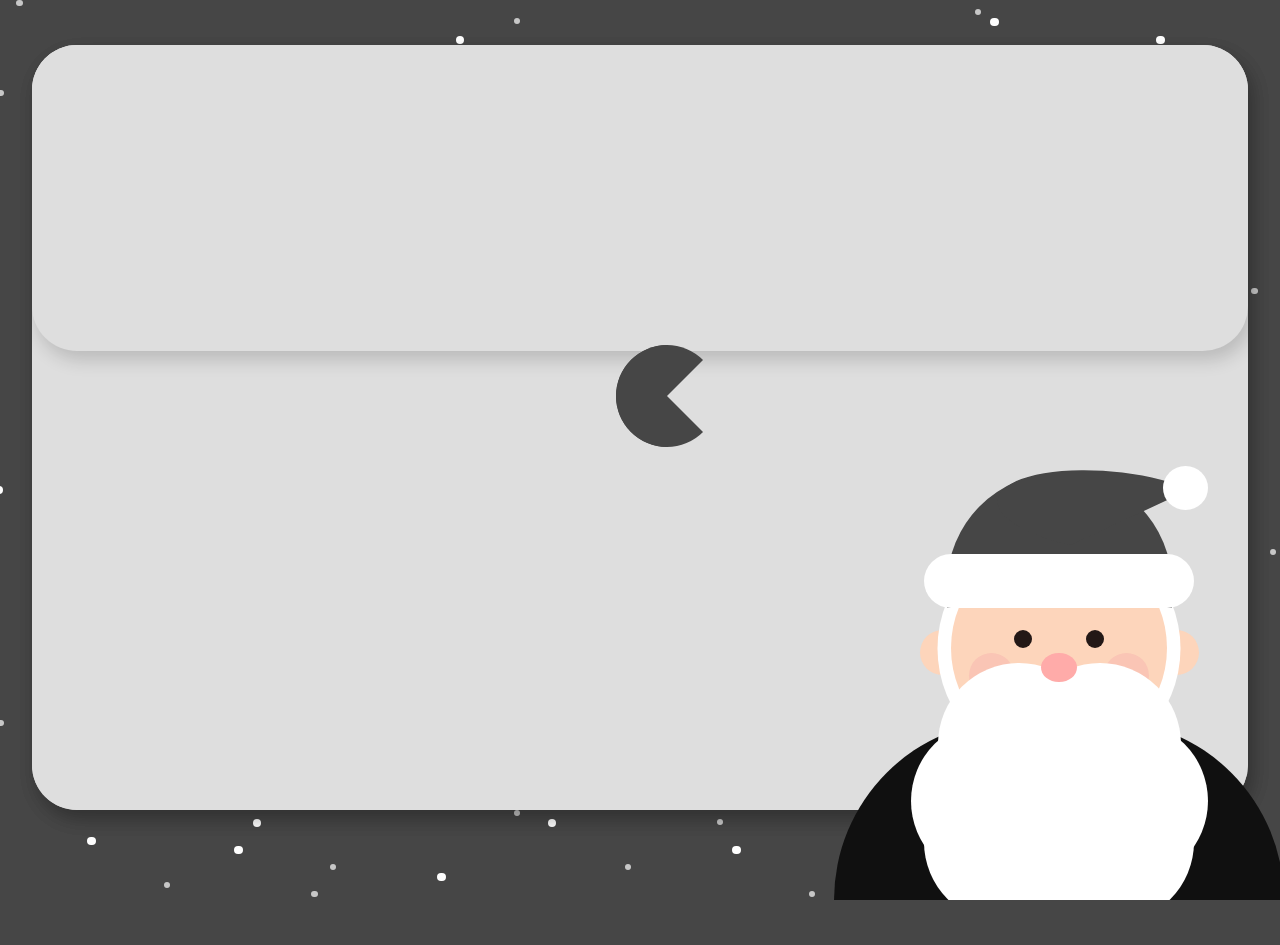
<file: index.html>
<head>
<link rel="stylesheet" href="style.css" />
<script src="script.js" ></script>
</head>
<body>
<div class="wrapper">
  <div class="container">

    <!-- 배경 -->
    <div class="background">

      <!-- 눈 -->
      <div class="snow-wrap front">
        <div class="snow snow__top">
          <span class="snowflake"></span>
          <span class="snowflake"></span>
          <span class="snowflake"></span>
          <span class="snowflake"></span>
          <span class="snowflake"></span>
          <span class="snowflake"></span>
          <span class="snowflake"></span>
          <span class="snowflake"></span>
          <span class="snowflake"></span>
          <span class="snowflake"></span>
          <span class="snowflake"></span>
          <span class="snowflake"></span>
          <span class="snowflake"></span>
          <span class="snowflake"></span>
          <span class="snowflake"></span>
          <span class="snowflake"></span>
          <span class="snowflake"></span>
          <span class="snowflake"></span>
          <span class="snowflake"></span>
          <span class="snowflake"></span>
          <span class="snowflake"></span>
          <span class="snowflake"></span>
          <span class="snowflake"></span>
          <span class="snowflake"></span>
          <span class="snowflake"></span>
          <span class="snowflake"></span>
          <span class="snowflake"></span>
          <span class="snowflake"></span>
          <span class="snowflake"></span>
          <span class="snowflake"></span>
          <span class="snowflake"></span>
          <span class="snowflake"></span>
          <span class="snowflake"></span>
          <span class="snowflake"></span>
          <span class="snowflake"></span>
          <span class="snowflake"></span>
          <span class="snowflake"></span>
          <span class="snowflake"></span>
          <span class="snowflake"></span>
          <span class="snowflake"></span>
          <span class="snowflake"></span>
          <span class="snowflake"></span>
          <span class="snowflake"></span>
          <span class="snowflake"></span>
          <span class="snowflake"></span>
          <span class="snowflake"></span>
          <span class="snowflake"></span>
          <span class="snowflake"></span>
          <span class="snowflake"></span>
          <span class="snowflake"></span>
          <span class="snowflake"></span>
          <span class="snowflake"></span>
          <span class="snowflake"></span>
          <span class="snowflake"></span>
          <span class="snowflake"></span>
          <span class="snowflake"></span>
          <span class="snowflake"></span>
          <span class="snowflake"></span>
          <span class="snowflake"></span>
          <span class="snowflake"></span>
          <span class="snowflake"></span>
          <span class="snowflake"></span>
          <span class="snowflake"></span>
          <span class="snowflake"></span>
          <span class="snowflake"></span>
          <span class="snowflake"></span>
          <span class="snowflake"></span>
          <span class="snowflake"></span>
          <span class="snowflake"></span>
          <span class="snowflake"></span>
          <span class="snowflake"></span>
          <span class="snowflake"></span>
          <span class="snowflake"></span>
          <span class="snowflake"></span>
          <span class="snowflake"></span>
          <span class="snowflake"></span>
          <span class="snowflake"></span>
          <span class="snowflake"></span>
          <span class="snowflake"></span>
          <span class="snowflake"></span>
          <span class="snowflake"></span>
          <span class="snowflake"></span>
          <span class="snowflake"></span>
          <span class="snowflake"></span>
          <span class="snowflake"></span>
          <span class="snowflake"></span>
          <span class="snowflake"></span>
          <span class="snowflake"></span>
          <span class="snowflake"></span>
          <span class="snowflake"></span>
          <span class="snowflake"></span>
          <span class="snowflake"></span>
          <span class="snowflake"></span>
          <span class="snowflake"></span>
          <span class="snowflake"></span>
          <span class="snowflake"></span>
          <span class="snowflake"></span>
          <span class="snowflake"></span>
          <span class="snowflake"></span>
          <span class="snowflake"></span>
          <span class="snowflake"></span>
          <span class="snowflake"></span>
          <span class="snowflake"></span>
          <span class="snowflake"></span>
          <span class="snowflake"></span>
          <span class="snowflake"></span>
          <span class="snowflake"></span>
          <span class="snowflake"></span>
        </div>
        <div class="snow snow__mid">
          <span class="snowflake"></span>
          <span class="snowflake"></span>
          <span class="snowflake"></span>
          <span class="snowflake"></span>
          <span class="snowflake"></span>
          <span class="snowflake"></span>
          <span class="snowflake"></span>
          <span class="snowflake"></span>
          <span class="snowflake"></span>
          <span class="snowflake"></span>
          <span class="snowflake"></span>
          <span class="snowflake"></span>
          <span class="snowflake"></span>
          <span class="snowflake"></span>
          <span class="snowflake"></span>
          <span class="snowflake"></span>
          <span class="snowflake"></span>
          <span class="snowflake"></span>
          <span class="snowflake"></span>
          <span class="snowflake"></span>
          <span class="snowflake"></span>
          <span class="snowflake"></span>
          <span class="snowflake"></span>
          <span class="snowflake"></span>
          <span class="snowflake"></span>
          <span class="snowflake"></span>
          <span class="snowflake"></span>
          <span class="snowflake"></span>
          <span class="snowflake"></span>
          <span class="snowflake"></span>
          <span class="snowflake"></span>
          <span class="snowflake"></span>
          <span class="snowflake"></span>
          <span class="snowflake"></span>
          <span class="snowflake"></span>
          <span class="snowflake"></span>
          <span class="snowflake"></span>
          <span class="snowflake"></span>
          <span class="snowflake"></span>
          <span class="snowflake"></span>
          <span class="snowflake"></span>
          <span class="snowflake"></span>
          <span class="snowflake"></span>
          <span class="snowflake"></span>
          <span class="snowflake"></span>
          <span class="snowflake"></span>
          <span class="snowflake"></span>
          <span class="snowflake"></span>
          <span class="snowflake"></span>
          <span class="snowflake"></span>
          <span class="snowflake"></span>
          <span class="snowflake"></span>
          <span class="snowflake"></span>
          <span class="snowflake"></span>
          <span class="snowflake"></span>
          <span class="snowflake"></span>
          <span class="snowflake"></span>
          <span class="snowflake"></span>
          <span class="snowflake"></span>
          <span class="snowflake"></span>
          <span class="snowflake"></span>
          <span class="snowflake"></span>
          <span class="snowflake"></span>
          <span class="snowflake"></span>
          <span class="snowflake"></span>
          <span class="snowflake"></span>
          <span class="snowflake"></span>
          <span class="snowflake"></span>
          <span class="snowflake"></span>
          <span class="snowflake"></span>
          <span class="snowflake"></span>
          <span class="snowflake"></span>
          <span class="snowflake"></span>
          <span class="snowflake"></span>
          <span class="snowflake"></span>
          <span class="snowflake"></span>
          <span class="snowflake"></span>
          <span class="snowflake"></span>
          <span class="snowflake"></span>
          <span class="snowflake"></span>
          <span class="snowflake"></span>
          <span class="snowflake"></span>
          <span class="snowflake"></span>
          <span class="snowflake"></span>
          <span class="snowflake"></span>
          <span class="snowflake"></span>
          <span class="snowflake"></span>
          <span class="snowflake"></span>
          <span class="snowflake"></span>
          <span class="snowflake"></span>
          <span class="snowflake"></span>
          <span class="snowflake"></span>
          <span class="snowflake"></span>
          <span class="snowflake"></span>
          <span class="snowflake"></span>
          <span class="snowflake"></span>
          <span class="snowflake"></span>
          <span class="snowflake"></span>
          <span class="snowflake"></span>
          <span class="snowflake"></span>
          <span class="snowflake"></span>
          <span class="snowflake"></span>
          <span class="snowflake"></span>
          <span class="snowflake"></span>
          <span class="snowflake"></span>
          <span class="snowflake"></span>
          <span class="snowflake"></span>
          <span class="snowflake"></span>
        </div>
        <div class="snow snow__bot">
          <span class="snowflake"></span>
          <span class="snowflake"></span>
          <span class="snowflake"></span>
          <span class="snowflake"></span>
          <span class="snowflake"></span>
          <span class="snowflake"></span>
          <span class="snowflake"></span>
          <span class="snowflake"></span>
          <span class="snowflake"></span>
          <span class="snowflake"></span>
          <span class="snowflake"></span>
          <span class="snowflake"></span>
          <span class="snowflake"></span>
          <span class="snowflake"></span>
          <span class="snowflake"></span>
          <span class="snowflake"></span>
          <span class="snowflake"></span>
          <span class="snowflake"></span>
          <span class="snowflake"></span>
          <span class="snowflake"></span>
          <span class="snowflake"></span>
          <span class="snowflake"></span>
          <span class="snowflake"></span>
          <span class="snowflake"></span>
          <span class="snowflake"></span>
          <span class="snowflake"></span>
          <span class="snowflake"></span>
          <span class="snowflake"></span>
          <span class="snowflake"></span>
          <span class="snowflake"></span>
          <span class="snowflake"></span>
          <span class="snowflake"></span>
          <span class="snowflake"></span>
          <span class="snowflake"></span>
          <span class="snowflake"></span>
          <span class="snowflake"></span>
          <span class="snowflake"></span>
          <span class="snowflake"></span>
          <span class="snowflake"></span>
          <span class="snowflake"></span>
          <span class="snowflake"></span>
          <span class="snowflake"></span>
          <span class="snowflake"></span>
          <span class="snowflake"></span>
          <span class="snowflake"></span>
          <span class="snowflake"></span>
          <span class="snowflake"></span>
          <span class="snowflake"></span>
          <span class="snowflake"></span>
          <span class="snowflake"></span>
          <span class="snowflake"></span>
          <span class="snowflake"></span>
          <span class="snowflake"></span>
          <span class="snowflake"></span>
          <span class="snowflake"></span>
          <span class="snowflake"></span>
          <span class="snowflake"></span>
          <span class="snowflake"></span>
          <span class="snowflake"></span>
          <span class="snowflake"></span>
          <span class="snowflake"></span>
          <span class="snowflake"></span>
          <span class="snowflake"></span>
          <span class="snowflake"></span>
          <span class="snowflake"></span>
          <span class="snowflake"></span>
          <span class="snowflake"></span>
          <span class="snowflake"></span>
          <span class="snowflake"></span>
          <span class="snowflake"></span>
          <span class="snowflake"></span>
          <span class="snowflake"></span>
          <span class="snowflake"></span>
          <span class="snowflake"></span>
          <span class="snowflake"></span>
          <span class="snowflake"></span>
          <span class="snowflake"></span>
          <span class="snowflake"></span>
          <span class="snowflake"></span>
          <span class="snowflake"></span>
          <span class="snowflake"></span>
          <span class="snowflake"></span>
          <span class="snowflake"></span>
          <span class="snowflake"></span>
          <span class="snowflake"></span>
          <span class="snowflake"></span>
          <span class="snowflake"></span>
          <span class="snowflake"></span>
          <span class="snowflake"></span>
          <span class="snowflake"></span>
          <span class="snowflake"></span>
          <span class="snowflake"></span>
          <span class="snowflake"></span>
          <span class="snowflake"></span>
          <span class="snowflake"></span>
          <span class="snowflake"></span>
          <span class="snowflake"></span>
          <span class="snowflake"></span>
          <span class="snowflake"></span>
          <span class="snowflake"></span>
          <span class="snowflake"></span>
          <span class="snowflake"></span>
          <span class="snowflake"></span>
          <span class="snowflake"></span>
          <span class="snowflake"></span>
          <span class="snowflake"></span>
          <span class="snowflake"></span>
          <span class="snowflake"></span>
        </div>
      </div>
      <div class="snow-wrap back">
        <div class="snow snow__top">
          <span class="snowflake"></span>
          <span class="snowflake"></span>
          <span class="snowflake"></span>
          <span class="snowflake"></span>
          <span class="snowflake"></span>
          <span class="snowflake"></span>
          <span class="snowflake"></span>
          <span class="snowflake"></span>
          <span class="snowflake"></span>
          <span class="snowflake"></span>
          <span class="snowflake"></span>
          <span class="snowflake"></span>
          <span class="snowflake"></span>
          <span class="snowflake"></span>
          <span class="snowflake"></span>
          <span class="snowflake"></span>
          <span class="snowflake"></span>
          <span class="snowflake"></span>
          <span class="snowflake"></span>
          <span class="snowflake"></span>
          <span class="snowflake"></span>
          <span class="snowflake"></span>
          <span class="snowflake"></span>
          <span class="snowflake"></span>
          <span class="snowflake"></span>
          <span class="snowflake"></span>
          <span class="snowflake"></span>
          <span class="snowflake"></span>
          <span class="snowflake"></span>
          <span class="snowflake"></span>
          <span class="snowflake"></span>
          <span class="snowflake"></span>
          <span class="snowflake"></span>
          <span class="snowflake"></span>
          <span class="snowflake"></span>
          <span class="snowflake"></span>
          <span class="snowflake"></span>
          <span class="snowflake"></span>
          <span class="snowflake"></span>
          <span class="snowflake"></span>
          <span class="snowflake"></span>
          <span class="snowflake"></span>
          <span class="snowflake"></span>
          <span class="snowflake"></span>
          <span class="snowflake"></span>
          <span class="snowflake"></span>
          <span class="snowflake"></span>
          <span class="snowflake"></span>
          <span class="snowflake"></span>
          <span class="snowflake"></span>
          <span class="snowflake"></span>
          <span class="snowflake"></span>
          <span class="snowflake"></span>
          <span class="snowflake"></span>
          <span class="snowflake"></span>
          <span class="snowflake"></span>
          <span class="snowflake"></span>
          <span class="snowflake"></span>
          <span class="snowflake"></span>
          <span class="snowflake"></span>
          <span class="snowflake"></span>
          <span class="snowflake"></span>
          <span class="snowflake"></span>
          <span class="snowflake"></span>
          <span class="snowflake"></span>
          <span class="snowflake"></span>
          <span class="snowflake"></span>
          <span class="snowflake"></span>
          <span class="snowflake"></span>
          <span class="snowflake"></span>
          <span class="snowflake"></span>
          <span class="snowflake"></span>
          <span class="snowflake"></span>
          <span class="snowflake"></span>
          <span class="snowflake"></span>
          <span class="snowflake"></span>
          <span class="snowflake"></span>
          <span class="snowflake"></span>
          <span class="snowflake"></span>
          <span class="snowflake"></span>
          <span class="snowflake"></span>
          <span class="snowflake"></span>
          <span class="snowflake"></span>
          <span class="snowflake"></span>
          <span class="snowflake"></span>
          <span class="snowflake"></span>
          <span class="snowflake"></span>
          <span class="snowflake"></span>
          <span class="snowflake"></span>
          <span class="snowflake"></span>
          <span class="snowflake"></span>
          <span class="snowflake"></span>
          <span class="snowflake"></span>
          <span class="snowflake"></span>
          <span class="snowflake"></span>
          <span class="snowflake"></span>
          <span class="snowflake"></span>
          <span class="snowflake"></span>
          <span class="snowflake"></span>
          <span class="snowflake"></span>
          <span class="snowflake"></span>
          <span class="snowflake"></span>
          <span class="snowflake"></span>
          <span class="snowflake"></span>
          <span class="snowflake"></span>
          <span class="snowflake"></span>
          <span class="snowflake"></span>
          <span class="snowflake"></span>
        </div>
        <div class="snow snow__mid">
          <span class="snowflake"></span>
          <span class="snowflake"></span>
          <span class="snowflake"></span>
          <span class="snowflake"></span>
          <span class="snowflake"></span>
          <span class="snowflake"></span>
          <span class="snowflake"></span>
          <span class="snowflake"></span>
          <span class="snowflake"></span>
          <span class="snowflake"></span>
          <span class="snowflake"></span>
          <span class="snowflake"></span>
          <span class="snowflake"></span>
          <span class="snowflake"></span>
          <span class="snowflake"></span>
          <span class="snowflake"></span>
          <span class="snowflake"></span>
          <span class="snowflake"></span>
          <span class="snowflake"></span>
          <span class="snowflake"></span>
          <span class="snowflake"></span>
          <span class="snowflake"></span>
          <span class="snowflake"></span>
          <span class="snowflake"></span>
          <span class="snowflake"></span>
          <span class="snowflake"></span>
          <span class="snowflake"></span>
          <span class="snowflake"></span>
          <span class="snowflake"></span>
          <span class="snowflake"></span>
          <span class="snowflake"></span>
          <span class="snowflake"></span>
          <span class="snowflake"></span>
          <span class="snowflake"></span>
          <span class="snowflake"></span>
          <span class="snowflake"></span>
          <span class="snowflake"></span>
          <span class="snowflake"></span>
          <span class="snowflake"></span>
          <span class="snowflake"></span>
          <span class="snowflake"></span>
          <span class="snowflake"></span>
          <span class="snowflake"></span>
          <span class="snowflake"></span>
          <span class="snowflake"></span>
          <span class="snowflake"></span>
          <span class="snowflake"></span>
          <span class="snowflake"></span>
          <span class="snowflake"></span>
          <span class="snowflake"></span>
          <span class="snowflake"></span>
          <span class="snowflake"></span>
          <span class="snowflake"></span>
          <span class="snowflake"></span>
          <span class="snowflake"></span>
          <span class="snowflake"></span>
          <span class="snowflake"></span>
          <span class="snowflake"></span>
          <span class="snowflake"></span>
          <span class="snowflake"></span>
          <span class="snowflake"></span>
          <span class="snowflake"></span>
          <span class="snowflake"></span>
          <span class="snowflake"></span>
          <span class="snowflake"></span>
          <span class="snowflake"></span>
          <span class="snowflake"></span>
          <span class="snowflake"></span>
          <span class="snowflake"></span>
          <span class="snowflake"></span>
          <span class="snowflake"></span>
          <span class="snowflake"></span>
          <span class="snowflake"></span>
          <span class="snowflake"></span>
          <span class="snowflake"></span>
          <span class="snowflake"></span>
          <span class="snowflake"></span>
          <span class="snowflake"></span>
          <span class="snowflake"></span>
          <span class="snowflake"></span>
          <span class="snowflake"></span>
          <span class="snowflake"></span>
          <span class="snowflake"></span>
          <span class="snowflake"></span>
          <span class="snowflake"></span>
          <span class="snowflake"></span>
          <span class="snowflake"></span>
          <span class="snowflake"></span>
          <span class="snowflake"></span>
          <span class="snowflake"></span>
          <span class="snowflake"></span>
          <span class="snowflake"></span>
          <span class="snowflake"></span>
          <span class="snowflake"></span>
          <span class="snowflake"></span>
          <span class="snowflake"></span>
          <span class="snowflake"></span>
          <span class="snowflake"></span>
          <span class="snowflake"></span>
          <span class="snowflake"></span>
          <span class="snowflake"></span>
          <span class="snowflake"></span>
          <span class="snowflake"></span>
          <span class="snowflake"></span>
          <span class="snowflake"></span>
          <span class="snowflake"></span>
          <span class="snowflake"></span>
          <span class="snowflake"></span>
        </div>
        <div class="snow snow__bot">
          <span class="snowflake"></span>
          <span class="snowflake"></span>
          <span class="snowflake"></span>
          <span class="snowflake"></span>
          <span class="snowflake"></span>
          <span class="snowflake"></span>
          <span class="snowflake"></span>
          <span class="snowflake"></span>
          <span class="snowflake"></span>
          <span class="snowflake"></span>
          <span class="snowflake"></span>
          <span class="snowflake"></span>
          <span class="snowflake"></span>
          <span class="snowflake"></span>
          <span class="snowflake"></span>
          <span class="snowflake"></span>
          <span class="snowflake"></span>
          <span class="snowflake"></span>
          <span class="snowflake"></span>
          <span class="snowflake"></span>
          <span class="snowflake"></span>
          <span class="snowflake"></span>
          <span class="snowflake"></span>
          <span class="snowflake"></span>
          <span class="snowflake"></span>
          <span class="snowflake"></span>
          <span class="snowflake"></span>
          <span class="snowflake"></span>
          <span class="snowflake"></span>
          <span class="snowflake"></span>
          <span class="snowflake"></span>
          <span class="snowflake"></span>
          <span class="snowflake"></span>
          <span class="snowflake"></span>
          <span class="snowflake"></span>
          <span class="snowflake"></span>
          <span class="snowflake"></span>
          <span class="snowflake"></span>
          <span class="snowflake"></span>
          <span class="snowflake"></span>
          <span class="snowflake"></span>
          <span class="snowflake"></span>
          <span class="snowflake"></span>
          <span class="snowflake"></span>
          <span class="snowflake"></span>
          <span class="snowflake"></span>
          <span class="snowflake"></span>
          <span class="snowflake"></span>
          <span class="snowflake"></span>
          <span class="snowflake"></span>
          <span class="snowflake"></span>
          <span class="snowflake"></span>
          <span class="snowflake"></span>
          <span class="snowflake"></span>
          <span class="snowflake"></span>
          <span class="snowflake"></span>
          <span class="snowflake"></span>
          <span class="snowflake"></span>
          <span class="snowflake"></span>
          <span class="snowflake"></span>
          <span class="snowflake"></span>
          <span class="snowflake"></span>
          <span class="snowflake"></span>
          <span class="snowflake"></span>
          <span class="snowflake"></span>
          <span class="snowflake"></span>
          <span class="snowflake"></span>
          <span class="snowflake"></span>
          <span class="snowflake"></span>
          <span class="snowflake"></span>
          <span class="snowflake"></span>
          <span class="snowflake"></span>
          <span class="snowflake"></span>
          <span class="snowflake"></span>
          <span class="snowflake"></span>
          <span class="snowflake"></span>
          <span class="snowflake"></span>
          <span class="snowflake"></span>
          <span class="snowflake"></span>
          <span class="snowflake"></span>
          <span class="snowflake"></span>
          <span class="snowflake"></span>
          <span class="snowflake"></span>
          <span class="snowflake"></span>
          <span class="snowflake"></span>
          <span class="snowflake"></span>
          <span class="snowflake"></span>
          <span class="snowflake"></span>
          <span class="snowflake"></span>
          <span class="snowflake"></span>
          <span class="snowflake"></span>
          <span class="snowflake"></span>
          <span class="snowflake"></span>
          <span class="snowflake"></span>
          <span class="snowflake"></span>
          <span class="snowflake"></span>
          <span class="snowflake"></span>
          <span class="snowflake"></span>
          <span class="snowflake"></span>
          <span class="snowflake"></span>
          <span class="snowflake"></span>
          <span class="snowflake"></span>
          <span class="snowflake"></span>
          <span class="snowflake"></span>
          <span class="snowflake"></span>
          <span class="snowflake"></span>
          <span class="snowflake"></span>
          <span class="snowflake"></span>
        </div>
      </div>
      <!-- //눈 -->

    </div>
    <!-- //배경 -->

    <!-- 콘텐츠 -->
    <div class="contents">

      <!-- 산타 할아버지 -->
      <div class="santa">
        <ul class="santa__hat">
          <li class="hat__pompon"></li>
          <li class="hat__crown"></li>
          <li class="hat__banding"></li>
        </ul>
        <ul class="santa__head">
          <li class="head__hair"></li>
          <li class="head__face"></li>
          <li class="head__nose"></li>
          <li class="head__left-eye"></li>
          <li class="head__right-eye"></li>
          <li class="head__left-ear"></li>
          <li class="head__right-ear"></li>
          <li class="head__left-cheek"></li>
          <li class="head__right-cheek"></li>
          <li class="head__mustache">
            <ul class="mustache-wrap">
              <li class="mustache__top-left"></li>
              <li class="mustache__top-right"></li>
              <li class="mustache__left"></li>
              <li class="mustache__right"></li>
              <li class="mustache__bottom-left"></li>
              <li class="mustache__bottom-right"></li>
            </ul>
          </li>
        </ul>
        <ul class="santa__body">
          <li class="body__clothes"></li>
        </ul>
      </div>
      <!-- //산타 할아버지 -->

      <!-- 편지봉투 -->
      <div class="envelope">
        <div class="cover">
          <span class="pac-man card__open-btn"> </span>
        </div>
      </div>
      <!-- //편지봉투 -->

      <!-- 카드 -->
      <div class="card">

        <div class="card__title">
          <div class="merry">
            <h2>
              <span class="heart"></span>
              <span class="title__text">P</span>
            </h2>
            <h2>
              <span class="heart"></span>
              <span class="title__text">E</span>
            </h2>
            <h2>
              <span class="heart"></span>
              <span class="title__text">R</span>
            </h2>
            <h2>
              <span class="heart"></span>
              <span class="title__text">D</span>
            </h2>
            <h2>
              <span class="heart"></span>
              <span class="title__text">I</span>
            </h2>
          </div>
          <div class="merry">
            <h2>
              <span class="heart"></span>
              <span class="title__text">A</span>
            </h2>
          </div>
          <div class="christmas">
            <h2>
              <span class="heart"></span>
              <span class="title__text">G</span>
            </h2>
            <h2>
              <span class="heart"></span>
              <span class="title__text">A</span>
            </h2>
            <h2>
              <span class="heart"></span>
              <span class="title__text">N</span>
            </h2>
            <h2>
              <span class="heart"></span>
              <span class="title__text">Z</span>
            </h2>
            <h2>
              <span class="heart"></span>
              <span class="title__text">A</span>
            </h2>
          </div>
        </div>
        <div class="card__contents">
          <div class="letter-wrap">
            <div class="letter">
              <div class="dear">
                <span>Excelentíssimos Senhores, Excelentíssimas Senhoras,</span>
              </div>
              <p>
              Venho desta forma requisitar que os seguintes items me sejam entregues em mão ou, caso se trate de um artigo não material, possam acontecer até ao próximo dia 25 de Dezembro de 2022. <br>
              - Botas de Couro que me sirvam  <a href="https://www.alicouro.pt/bota-agri-pneu"  target="_blank" >ESTAS</a> <br>
              - Aparafusadora <br>
              - Jantar com todos num restaurante à minha escolha 🏠👵
              <br>
            </p>
              O não cumprimento deste requerimento despoletará automaticamente a renuncia a qualquer apelido familiar como previsto nos termos da lei. 
              <br>
              <br>
            
            Atenciosamente,
              </p>
              <div class="from">
                <span>Alexandre Gonçalves</span>
              </div>
            </div>
            <div class="letter__gradient">

            </div>
          </div>
        </div>
      </div>
      <!-- //카드 -->

    </div>
    <!-- //콘텐츠 -->
  </div>
</div>
</body>
</file>
<file: style.css>
/***** 폰트 *****/
@import url('https://fonts.googleapis.com/css2?family=Patrick+Hand+SC:wght@300;400;700&display=swap');

/***** 공통 *****/
* {
    padding: 0;
    margin: 0;
    border: 0;
    outline: 0;
    box-sizing: border-box;
    text-decoration: none;
    outline: 0;
    -ms-overflow-style: none;
}

*::-webkit-scrollbar {
    display: none;
}

html, body {
    width: 100vw;
    height: 100vh;
    height: calc(var(--vh, 1vh) * 100);
    font-style: normal;
    font-family: 'Patrick Hand SC', cursive;
    overflow: hidden;
    background: #464646;
}

ul, li {
    list-style: none;
}

.clearfix::after {
    content: " ";
    display: block;
    width: 100%;
    height: 0;
    clear: both;
}

/***** 레이아웃 *****/
.wrapper {
    position: relative;
    width: 100%;
    height: 100%;
}

.container {
    position: relative;
    width: 100%;
    height: 100%;
    max-width: 1920px;
    margin: 0 auto;
}

/* 콘텐츠 */
.contents {
    position: relative;
    width: 90%;
    height: 100%;
    margin: 0 auto;
    z-index: 2;
}

/* 배경 */
.background {
    position: absolute;
    width: 120vw;
    height: 100%;
    top: 0;
    left: 50%;
    transform: translateX(-50%);
    z-index: 1;
}

/***** 산타 할아버지 *****/
.santa {
    position: absolute;
    right: -3%;
    bottom: 0;
    width: 50vmin;
    height: 50vmin;
    z-index: 2;
}

.santa > ul {
    position: absolute;
    width: 100%;
    left: 0;
}

/***** 산타 할아버지 모자 *****/
.santa__hat {
    top: 5%;
    height: 30%;
    z-index: 3;
}

/* 모자 방울 */
.hat__pompon {
    position: absolute;
    right: 17%;
    top: -5%;
    width: 10%;
    height: 33%;
    border-radius: 50%;
    background: #fff;
    z-index: 2;
}

/* 모자 몸통 */
.hat__crown {
    position: relative;
    top: 0;
    margin: 0 auto;
    width: 50%;
    height: 100%;
    border-radius: 23vmin 23vmin 0 0;
    background: #464646;
    z-index: 1;
}

.hat__crown::before {
    content: '';
    display: block;
    position: absolute;
    top: -9%;
    right: 15%;
    width: 60%;
    height: 60%;
    border-radius: 100vmin 80vmin 0 0;
    background: #464646;
    transform: rotate(-25deg) skew(50deg);
    z-index: 1;
}

/* 모자 밴딩 */
.hat__banding {
    position: absolute;
    left: 50%;
    bottom: 0;
    transform: translateX(-50%);
    width: 60%;
    height: 40%;
    border-radius: 3vmin;
    background: #fff;
    z-index: 2;
}

/***** 산타 할아버지 머리 *****/
.santa__head {
    height: 100%;
    top: 0;
    z-index: 2;
}

/* 산타 머리카락 */
.head__hair {
    position: absolute;
    top: 17%;
    left: 50%;
    transform: translateX(-50%);
    width: 54%;
    height: 54%;
    border-radius: 50%;
    background: #fff;
    z-index: 2;
}

/* 산타 얼굴 */
.head__face {
    position: absolute;
    top: 20%;
    left: 50%;
    transform: translateX(-50%);
    width: 48%;
    height: 48%;
    border-radius: 50%;
    background: #fdd5bb;
    z-index: 3;
}

/* 산타 코 */
.head__nose {
    position: absolute;
    top: 45%;
    left: 50%;
    transform: translateX(-50%);
    width: 8%;
    height: 6.5%;
    border-radius: 50%;
    background: #ffaba9;
    z-index: 6;
}

/* 산타 눈 */
.head__left-eye {
    position: absolute;
    top: 40%;
    left: 40%;
    width: 4%;
    height: 4%;
    border-radius: 50%;
    background: #231816;
    z-index: 4;
}

.head__right-eye {
    position: absolute;
    top: 40%;
    right: 40%;
    width: 4%;
    height: 4%;
    border-radius: 50%;
    background: #231816;
    z-index: 4;
}

/* 산타 귀 */
.head__left-ear {
    position: absolute;
    top: 40%;
    left: 19%;
    width: 10%;
    height: 10%;
    border-radius: 50%;
    background: #fdd5bb;
    z-index: 1;
}

.head__right-ear {
    position: absolute;
    top: 40%;
    right: 19%;
    width: 10%;
    height: 10%;
    border-radius: 50%;
    background: #fdd5bb;
    z-index: 1;
}

/* 산타 볼 */
.head__left-cheek {
    position: absolute;
    top: 45%;
    left: 30%;
    width: 10%;
    height: 10%;
    border-radius: 50%;
    background: #fac5b5;
    z-index: 4;
}

.head__right-cheek {
    position: absolute;
    top: 45%;
    right: 30%;
    width: 10%;
    height: 10%;
    border-radius: 50%;
    background: #fac5b5;
    z-index: 4;
}

/* 산타 수염 */
.head__mustache {
    position: absolute;
    top: 48%;
    left: 50%;
    transform: translateX(-50%);
    width: 60%;
    height: 60%;
    border-radius: 50%;
    background: #fff;
    z-index: 5;
}

.mustache-wrap {
    position: relative;
    top: 0;
    left: 0;
    width: 100%;
    height: 100%;
}

.mustache__top-left {
    position: absolute;
    top: -1%;
    left: 5%;
    width: 60%;
    height: 60%;
    background: #fff;
    transform: rotate(0deg);
    border-radius: 50%;
}

.mustache__top-right {
    position: absolute;
    top: -1%;
    right: 5%;
    width: 60%;
    height: 60%;
    background: #fff;
    transform: rotate(0deg);
    border-radius: 50%;
}

.mustache__left {
    position: absolute;
    top: 50%;
    left: -5%;
    width: 60%;
    height: 60%;
    background: #fff;
    transform: rotate(0deg) translateY(-50%);
    border-radius: 50%;
}

.mustache__right {
    position: absolute;
    top: 50%;
    right: -5%;
    width: 60%;
    height: 60%;
    background: #fff;
    transform: rotate(0deg) translateY(-50%);
    border-radius: 50%;
}

.mustache__bottom-left {
    position: absolute;
    bottom: 5%;
    left: 0%;
    width: 60%;
    height: 60%;
    background: #fff;
    transform: rotate(0deg);
    border-radius: 50%;
}

.mustache__bottom-right {
    position: absolute;
    bottom: 5%;
    right: 0%;
    width: 60%;
    height: 60%;
    background: #fff;
    transform: rotate(0deg);
    border-radius: 50%;
}

/***** 산타 할아버지 몸통 *****/
.santa__body {
    bottom: 0;
    height: 40%;
    z-index: 1;
}

/* 산타 옷 */
.body__clothes {
    position: relative;
    width: 100%;
    height: 100%;
    border-radius: 100vmin 100vmin 0 0;
    background: #101010;
}

/***** 편지봉투 *****/
.envelope {
    display: block;
    position: absolute;
    top: 5%;
    left: 0;
    width: 100%;
    height: 80%;
    border-radius: 5vmin;
    background: #dedede;
    box-shadow: 0.5vmin 1vmin 2vmin 0 rgb(0 0 0 / 16%);
    overflow: hidden;
    z-index: 1;
}

.cover {
    position: absolute;
    top: 0;
    left: 0;
    width: 100%;
    height: 40%;
    border-radius: 5vmin;
    background: #dedede;
    box-shadow: 0.5vmin 1vmin 2vmin 0 rgb(0 0 0 / 16%);
}

.cover .pac-man {
    position: absolute;
    bottom: -7.5vw;
    left: 48%;
    width: 0px;
    height: 0px;
    cursor: pointer;
    animation: heartbeat 1.5s infinite;
}

.pac-man {
    width: 0px;
    height: 0px;
    border-right: 4vw solid transparent;
    border-top: 4vw solid #464646;
    border-left: 4vw solid #464646;
    border-bottom: 4vw solid #464646;
    border-top-left-radius: 4vw;
    border-top-right-radius: 4vw;
    border-bottom-left-radius: 4vw;
    border-bottom-right-radius: 4vw;
   }







/***** 카드 *****/
.card {
    position: relative;
    top: 5%;
    width: 100%;
    height: 80%;
    border-radius: 5vmin;
    background: #dedede;
    box-shadow: 0.5vmin 1vmin 2vmin 0 rgb(0 0 0 / 16%);
    z-index: 0;
}

/* 카드 제목 */
.card__title {
    height: 7vw;
    padding-top: 3vw;
    text-align: center;
}

.card__title .merry,
.card__title .christmas {
    display: inline-block;
}

.card__title .merry {
    margin-right: 1vw;
}

.card__title h2 {
    position: relative;
    width: 3vw;
    height: 3vw;
    margin: 0 1vw;
    display: inline-block;
}

.heart {
    
   /*
   position: relative; 
    display: inline-block;
    width: 100%;
    height: 100%;
    background: #464646;
    transform: rotate(180deg);*/
    z-index: 1;
       /* Modify size here: */
        --size: 3vw;
      
        display: block;
        width: var(--size);
        height: calc(var(--size) * 1.44);
        background-color: #333;
        border-radius: 50% 50% 50% 50% / 60% 60% 40% 40%;
      
}


.title__text {
    position: absolute;
    top: -0.7vw;
    left: 50%;
    font-size: 3vw;
    color: #fff;
    transform: translateX(-50%);
    z-index: 2;
    margin-top: 0.5vw;
    margin-left: 0.05vw;
}

/* 카드 내용 */
.card__contents {
    width: 100%;
    height: calc(100% - 7vw);
    padding: 2vw;
}

.letter-wrap {
    position: relative;
    width: 100%;
    height: 100%;
}

.letter {
    height: 100%;
    padding: 2vw 2vw 8vw 2vw;
    border: 2px dashed #464646;
    border-radius: 3vmin;
    overflow-y: auto;
    z-index: 1;
}

.letter .dear {
    font-size: 33px;
    font-weight: bold;
    margin-bottom: 2vw;
}

.letter p {
    font-size: 25px;
    margin-bottom: 2vw;
}

.letter .from {
    font-size: 33px;
    font-weight: bold;
}

.letter__gradient {
    position: absolute;
    bottom: 2px;
    left: 2vw;
    width: calc(100% - 4vw + 4px);
    height: 2vw;
    color: #dedede;
    background: #dedede;
    z-index: 2;
}

.letter__gradient::before {
    content: '';
    position: absolute;
    bottom: 100%;
    left: 0;
    width: 100%;
    height: 5vw;
    background: linear-gradient(transparent, rgba(216, 216, 216, 0.7), #dedede);
}


/***** 떨어지는 눈 *****/
.snow-wrap {
	position: absolute;
	display: block;
    width: 120%;
    height: 300%;
	margin: 0 auto;
	transition: all 300ms linear; 
}

.snow-wrap.front {
    top: -200%;
    left: -10%;
	animation: fallingSnow1 18s linear infinite;
}

.snow-wrap.back {
    top: -195%;
    left: -5%;
    opacity: .7;
	animation: fallingSnow2 20s linear infinite;
}

.snow {
	position: absolute;
	display: block;
	left: 0;
    width: 100%;
    height: 33.333%;
	margin: 0 auto;
}

.snow__top {
    top: 0;
}

.snow__mid {
    top: 33.333%;
}

.snow__bot {
    top: 66.666%;
}

/* 눈송이 */
.snowflake {
    position: absolute;
	width: 0.6667vw;
	height: 0.6667vw;
    min-width: 6px;
    min-height: 6px;
	border-radius: 50%;
	background-color: #fefefe;
}

.snow-wrap.back .snowflake {
    width: 0.5vw;
    height: 0.5vw;
    min-width: 4px;
    min-height: 4px;
}

.snowflake:nth-child(1) {
    top: 4%;
    left: 3%;
}

.snowflake:nth-child(2) {
	top: 5%;
	left: 11%;
}

.snowflake:nth-child(3) {
	top: 6%;
	left: 20%;
}

.snowflake:nth-child(4) {
	top: 7%;
	left: 30%;
}

.snowflake:nth-child(5) {
	top: 4%;
	left: 40%;
}

.snowflake:nth-child(6) {
	top: 8%;
	left: 51%;
}

.snowflake:nth-child(7) {
	top: 6%;
	left: 60%;
}

.snowflake:nth-child(8) {
	top: 2%;
	left: 69%;
}

.snowflake:nth-child(9) {
	top: 4%;
	left: 78%;
}

.snowflake:nth-child(10) {
	top: 11%;
	left: 89%;
}

.snowflake:nth-child(11) {
	top: 7%;
	left: 97%;
}

.snowflake:nth-child(12) {
	top: 22%;
	left: 2%;
}

.snowflake:nth-child(13) {
	top: 20%;
	left: 10%;
}

.snowflake:nth-child(14) {
	top: 15%;
	left: 22%;
}

.snowflake:nth-child(15) {
	top: 17%;
	left: 27%;
}

.snowflake:nth-child(16) {
	top: 20%;
	left: 35%;
}

.snowflake:nth-child(17) {
	top: 13%;
	left: 44%;
}

.snowflake:nth-child(18) {
	top: 17%;
	left: 50%;
}

.snowflake:nth-child(19) {
	top: 24%;
	left: 54%;
}

.snowflake:nth-child(20) {
	top: 18%;
	left: 62%;
}

.snowflake:nth-child(21) {
	top: 21%;
	left: 69%;
}

.snowflake:nth-child(22) {
	top: 13%;
	left: 77%;
}

.snowflake:nth-child(23) {
	top: 16%;
	left: 85%;
}

.snowflake:nth-child(24) {
	top: 21%;
	left: 90%;
}

.snowflake:nth-child(25) {
	top: 14%;
	left: 95%;
}

.snowflake:nth-child(26) {
	top: 30%;
	left: 9%;
}

.snowflake:nth-child(27) {
	top: 32%;
	left: 19%;
}

.snowflake:nth-child(28) {
	top: 26%;
	left: 29%;
}

.snowflake:nth-child(29) {
	top: 23%;
	left: 35%;
}

.snowflake:nth-child(30) {
	top: 31%;
	left: 38%;
}

.snowflake:nth-child(31) {
	top: 27%;
	left: 45%;
}

.snowflake:nth-child(32) {
	top: 32%;
	left: 55%;
}

.snowflake:nth-child(33) {
	top: 23%;
	left: 67%;
}

.snowflake:nth-child(34) {
	top: 27%;
	left: 79%;
}

.snowflake:nth-child(35) {
	top: 31%;
	left: 87%;
}

.snowflake:nth-child(36) {
	top: 26%;
	left: 98%;
}

.snowflake:nth-child(37) {
	top: 40%;
	left: 2%;
}

.snowflake:nth-child(38) {
	top: 42%;
	left: 10%;
}

.snowflake:nth-child(39) {
	top: 46%;
	left: 19%;
}

.snowflake:nth-child(40) {
	top: 42%;
	left: 26%;
}

.snowflake:nth-child(41) {
	top: 38%;
	left: 35%;
}

.snowflake:nth-child(42) {
	top: 42%;
	left: 40%;
}

.snowflake:nth-child(43) {
	top: 38%;
	left: 50%;
}

.snowflake:nth-child(44) {
	top: 44%;
	left: 56%;
}

.snowflake:nth-child(45) {
	top: 43%;
	left: 68%;
}

.snowflake:nth-child(46) {
	top: 40%;
	left: 81%;
}

.snowflake:nth-child(47) {
	top: 46%;
	left: 88%;
}

.snowflake:nth-child(48) {
	top: 41%;
	left: 97%;
}

.snowflake:nth-child(49) {
	top: 52%;
	left: 5%;
}

.snowflake:nth-child(50) {
	top: 54%;
	left: 15%;
}

.snowflake:nth-child(51) {
	top: 48%;
	left: 22%;
}

.snowflake:nth-child(52) {
	top: 52%;
	left: 34%;
}

.snowflake:nth-child(53) {
	top: 55%;
	left: 41%;
}

.snowflake:nth-child(54) {
	top: 54%;
	left: 52%;
}

.snowflake:nth-child(55) {
	top: 50%;
	left: 64%;
}

.snowflake:nth-child(56) {
	top: 53%;
	left: 70%;
}

.snowflake:nth-child(57) {
	top: 56%;
	left: 80%;
}

.snowflake:nth-child(58) {
	top: 48%;
	left: 85%;
}

.snowflake:nth-child(59) {
	top: 54%;
	left: 90%;
}

.snowflake:nth-child(60) {
	top: 51%;
	left: 95%;
}

.snowflake:nth-child(61) {
	top: 62%;
	left: 5%;
}

.snowflake:nth-child(62) {
	top: 65%;
	left: 14%;
}

.snowflake:nth-child(63) {
	top: 66%;
	left: 24%;
}

.snowflake:nth-child(64) {
	top: 68%;
	left: 34%;
}

.snowflake:nth-child(65) {
	top: 60%;
	left: 45%;
}

.snowflake:nth-child(66) {
	top: 64%;
	left: 55%;
}

.snowflake:nth-child(67) {
	top: 58%;
	left: 65%;
}

.snowflake:nth-child(68) {
	top: 66%;
	left: 69%;
}

.snowflake:nth-child(69) {
	top: 63%;
	left: 77%;
}

.snowflake:nth-child(70) {
	top: 60%;
	left: 89%;
}

.snowflake:nth-child(71) {
	top: 64%;
	left: 94%;
}

.snowflake:nth-child(72) {
	top: 68%;
	left: 99%;
}

.snowflake:nth-child(73) {
	top: 77%;
	left: 4%;
}

.snowflake:nth-child(74) {
	top: 75%;
	left: 11%;
}

.snowflake:nth-child(75) {
	top: 77%;
	left: 22%;
}

.snowflake:nth-child(76) {
	top: 73%;
	left: 31%;
}

.snowflake:nth-child(77) {
	top: 71%;
	left: 40%;
}

.snowflake:nth-child(78) {
	top: 78%;
	left: 50%;
}

.snowflake:nth-child(79) {
	top: 76%;
	left: 59%;
}

.snowflake:nth-child(80) {
	top: 77%;
	left: 69%;
}

.snowflake:nth-child(81) {
	top: 71%;
	left: 75%;
}

.snowflake:nth-child(82) {
	top: 80%;
	left: 82%;
}

.snowflake:nth-child(83) {
	top: 78%;
	left: 90%;
}

.snowflake:nth-child(84) {
	top: 77%;
	left: 95%;
}

.snowflake:nth-child(85) {
	top: 86%;
	left: 1%;
}

.snowflake:nth-child(86) {
	top: 88%;
	left: 9%;
}

.snowflake:nth-child(87) {
	top: 84%;
	left: 19%;
}

.snowflake:nth-child(88) {
	top: 91%;
	left: 29%;
}

.snowflake:nth-child(89) {
	top: 85%;
	left: 39%;
}

.snowflake:nth-child(90) {
	top: 86%;
	left: 50%;
}

.snowflake:nth-child(91) {
	top: 82%;
	left: 62%;
}

.snowflake:nth-child(92) {
	top: 85%;
	left: 70%;
}

.snowflake:nth-child(93) {
	top: 90%;
	left: 80%;
}

.snowflake:nth-child(94) {
	top: 91%;
	left: 85%;
}

.snowflake:nth-child(95) {
	top: 87%;
	left: 90%;
}

.snowflake:nth-child(96) {
	top: 88%;
	left: 99%;
}

.snowflake:nth-child(97) {
	top: 93%;
	left: 4%;
}

.snowflake:nth-child(98) {
	top: 95%;
	left: 12%;
}

.snowflake:nth-child(99) {
	top: 93%;
	left: 20%;
}

.snowflake:nth-child(100) {
	top: 94%;
	left: 28%;
}

.snowflake:nth-child(101) {
	top: 97%;
	left: 39%;
}

.snowflake:nth-child(102) {
	top: 91%;
	left: 45%;
}

.snowflake:nth-child(103) {
	top: 94%;
	left: 55%;
}

.snowflake:nth-child(104) {
	top: 96%;
	left: 64%;
}

.snowflake:nth-child(105) {
	top: 91%;
	left: 73%;
}

.snowflake:nth-child(106) {
	top: 97%;
	left: 83%;
}

.snowflake:nth-child(107) {
	top: 95%;
	left: 89%;
}

.snowflake:nth-child(108) {
	top: 96%;
	left: 97%;
}


/***** 애니메이션 *****/
@keyframes fallingSnow1 {
    0% {
        transform: translate(0, 0);
    }

    25% {
        transform: translate(-20px, 8.33333333333333%);
    }

    50% {
        transform: translate(-40px, 16.6666666666666%);
    }

    75% {
        transform: translate(-20px, 24.99999999999999%);
    }

    100% {
        transform: translate(0, 33.333333333333%);
    }
}

@keyframes fallingSnow2 {
    0% {
        transform: translate(0, 0);
    }

    25% {
        transform: translate(15px, 8.33333333333333%);
    }

    50% {
        transform: translate(30px, 16.6666666666666%);
    }

    75% {
        transform: translate(15px, 24.99999999999999%);
    }

    100% {
        transform: translate(0, 33.333333333333%);
    }
}

@keyframes heartbeat {
  0%,
  40%,
  80%,
  100% {
    transform: scale(1) translateY(-50%) rotate(0deg);
  }
  20%,
  60% {
    transform: scale(1.2) translateY(-35%) rotate(0deg);
  }
}

/***** 반응형 *****/
@media all and (max-width: 1366px) {
    .contents {
        width: 95%;
    }
    .envelope,
    .card {
        height: 85%;
    }
/*     .letter {
        padding: 2vw 2vw 20vw 2vw;
    } */
    .letter .dear,
    .letter .from {
        font-size: 27px;
    }
    .letter p {
        font-size: 22px;
    }
}

@media all and (max-width: 1024px) {
    .card__contents {
        padding: 20px;
    }
    .letter {
        padding: 20px 20px 200px 20px;
    }
    .letter .dear {
        font-size: 23px;
        margin-bottom: 20px;
    }
    .letter p {
        font-size: 18px;
        margin-bottom: 15px;
    }
    .letter p:last-of-type {
        margin-bottom: 20px;
    }
    .letter .from {
        font-size: 23px;
    }
    .letter__gradient {
        left: 20px;
        width: calc(100% - 40px);
        height: 20px;
    }
    .letter__gradient::before {
        height: 50px;
    }
}

@media all and (max-width: 768px) {
    .cover .heart {
        bottom: -25px;
        width: 25px;
        height: 25px;
    }
    .card__title {
        padding-top: 30px;
        height: 100px;
    }
    .card__title .merry,
    .card__title .christmas {
        display: block;
        margin-bottom: 10px;
        margin-right: 0;
    }
    .card__title h2 {
        position: relative;
        width: 25px;
        height: 25px;
        margin: 0 7px;
        display: inline-block;
    }
    .title__text {
        top: -7px;
        font-size: 25px;
    }
    .card__contents {
        height: calc(100% - 100px);
    }
    .letter {
        padding: 15px 15px 200px 15px;
    }
    .letter__gradient {
        left: 15px;
        width: calc(100% - 30px);
    }
}

@media all and (max-width: 640px) {
    .letter {
        padding: 15px 15px 170px 15px;
    }
}

@media all and (max-width: 540px) {
    .letter {
        padding: 15px 15px 20vw 15px;
    }
}

@media all and (max-width: 768px) and (orientation: landscape) {
    .card__title {
        height: 60px;
    }
    .card__title .merry,
    .card__title .christmas {
        display: inline-block;
        margin-bottom: 0;
    }
    .card__title .merry {
        margin-right: 10px;
    }
    .card__contents {
        height: calc(100% - 60px);
    }
    .letter {
        padding: 15px 15px 20vh 15px;
    }
    .letter__gradient {
        left: 15px;
        width: calc(100% - 30px);
    }
}

a {
    color: #571515;
    }
</file>
